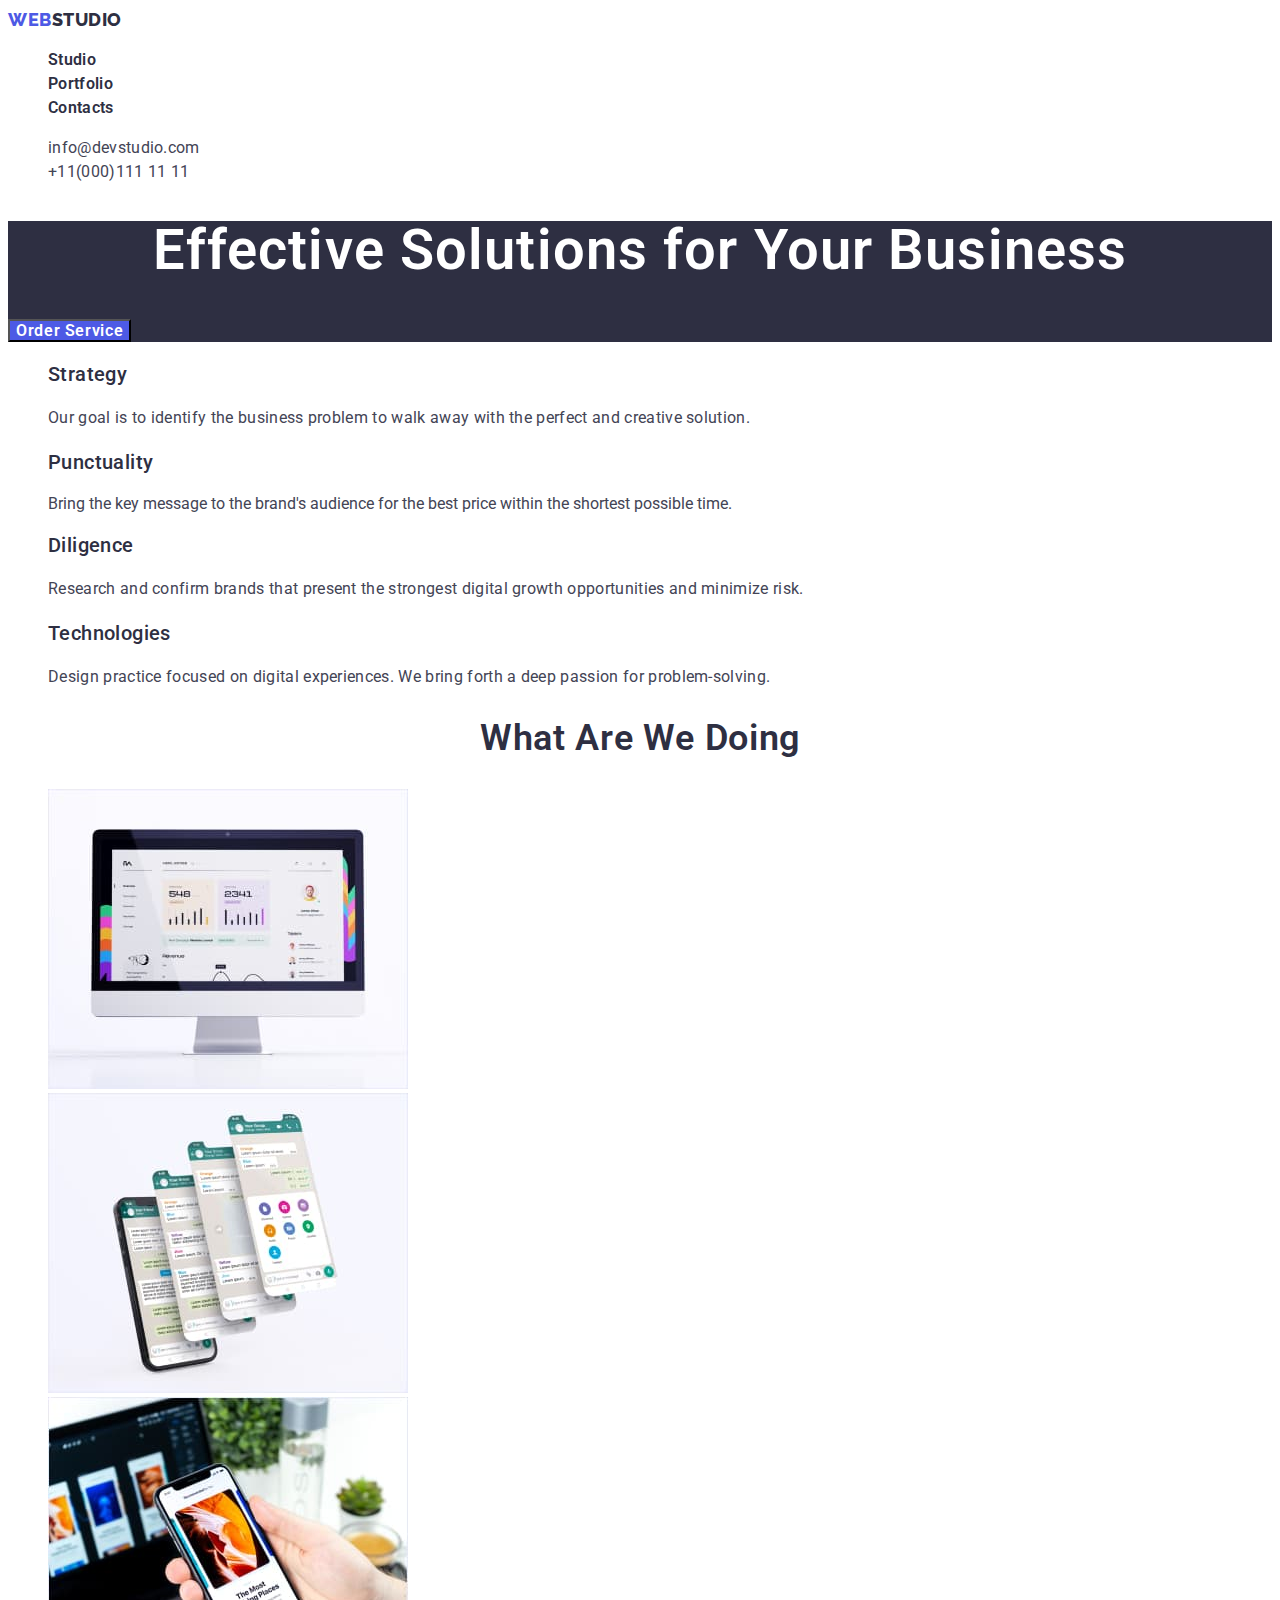
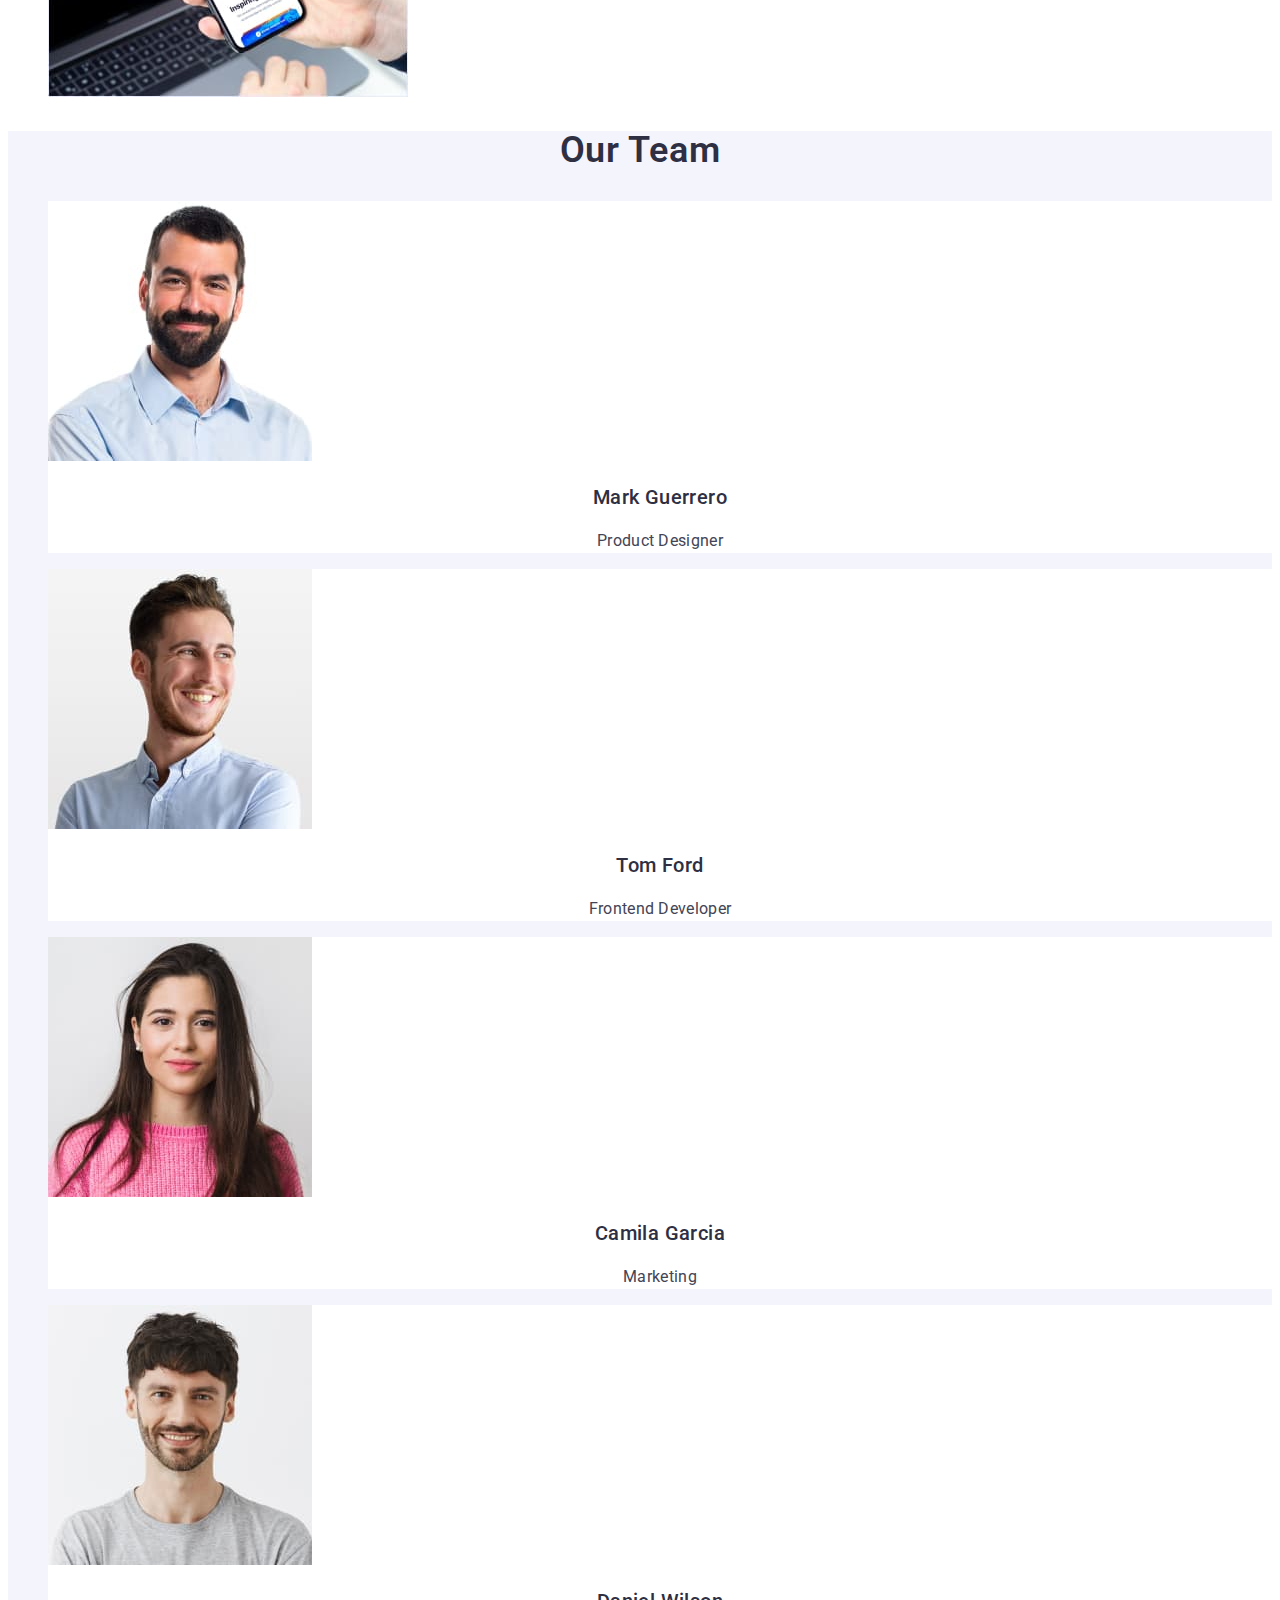
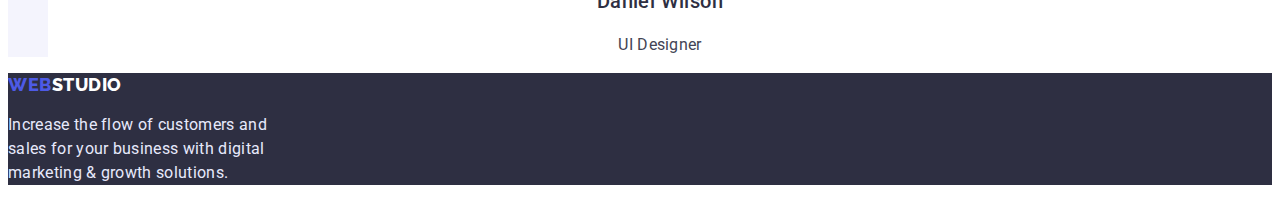
<file: index.html>
<!DOCTYPE html>
<html lang="en">
<head>
    <meta charset="UTF-8">
    <meta http-equiv="X-UA-Compatible" content="IE=edge">
    <meta name="viewport" content="width=device-width, initial-scale=1.0">
    <title>WebStudio</title>
    <link href="https://fonts.googleapis.com/css2?family=Raleway:wght@800&family=Roboto:wght@400;500;700;900&display=swap" rel="stylesheet">
    <link rel="stylesheet" href="./css/styles.css" />
</head>
<body>
    <!-- Шапка сайта -->
    <header>
        <nav>
                <a class="logo-black" href="./index.html"><span class="logo-blue">WEB</span>STUDIO</a>
            <ul class="site-list list">
                <li class="list-item"><a href="./index.html" class="link">Studio</a></li>
                <li class="list-item"><a href="./portfolio.html" class="link">Portfolio</a></li>
                <li class="list-item"><a href="" class="link">Contacts</a></li>
            </ul>
        </nav>
            <ul class="contact-list list">
                <li class="contact-item"><a href="mailto:info@devstudio.com" class="link">info@devstudio.com</a></li>
                <li class="contact-item"><a href="tel:+110001111111" class="link">+11(000)111 11 11</a></li>
            </ul>
    </header>
    <main>
        <section class="section dark">
            <h1 class="section-title">Effective Solutions for Your Business</h1>
            <button class="section-button" type="button"> Order Service</button>
        </section>
    <!-- Опис -->
    <section class="section feature">
        <h2 hidden class="visually-hiden">Features</h2>
        <ul class="feature-list list">
            <li class="feature-item">
                <h3 class="feature-title">Strategy</h3>
                <p class="text">Our goal is to identify the business problem to walk away with the perfect and creative solution. </p>
            </li>
            <li class="feature-item">
                <h3 class="feature-title">Punctuality</h3>
                <p>Bring the key message to the brand's audience for the best price within the shortest possible time.</p>
            </li>
            <li class="feature-item">
                <h3 class="feature-title">Diligence</h3>
                <p class="text">Research and confirm brands that present the strongest digital growth opportunities and minimize risk.</p>
            </li>
            <li class="feature-item">
                <h3 class="feature-title">Technologies</h3>
                <p class="text">Design practice focused on digital experiences. We bring forth a deep passion for problem-solving.</p>
            </li>
        </ul>
    </section>
    <section class="section work">
        <h2 class="work-title">What are we doing</h2>
        <ul class="work-list list">
            <li class="work-item"><img src="./images/img.jpg" alt="Computer" width="360" height="300"/></li>
            <li class="work-item"><img src="./images/img2.jpg" alt="Phone" width="360" height="300"/></li>
            <li class="work-item"><img src="./images/img3.jpg" alt="Phone in the hand" width="360" height="300"/></li>
        </ul>
    </section>
    
    <!-- Team -->
    <section class="section-team">
        <h2 class="team-article">Our Team</h2>
        <ul class="team-list list">
    <li class="team-item">
        <img src="./images/photo.jpg" alt="Man with beard" width="264" height="260">
        <h3 class="team-title">Mark Guerrero</h3>
        <p class="team-text">Product Designer</p>
    </li>
    <li class="team-item">
        <img src="./images/photo1.jpg" alt="Smiling man" width="264" height="260">
        <h3 class="team-title">Tom Ford</h3>
        <p class="team-text">Frontend Developer</p>
    </li>
    <li class="team-item">
        <img src="./images/photo2.jpg" alt="Girl in pink sweater" width="264" height="260">
        <h3 class="team-title">Camila Garcia</h3>
        <p class="team-text">Marketing</p>
    </li>
    <li class="team-item">
        <img src="./images/photo3.jpg" alt="Man in grey t-shirt" width="264" height="260">
        <h3 class="team-title">Daniel Wilson</h3>
        <p class="team-text">UI Designer</p>
    </li>
</ul>
    </section>
    </main>
    <!-- Футер -->
    <footer class="footer dark">
        <a class="logo-white" href="./index.html"><span class="logo-blue">WEB</span>STUDIO</a>
        <p class="footer-text">Increase the flow of customers and <br />  sales for your business with digital <br />  marketing & growth solutions.</p>
    </footer>
</body>
</html>
</file>
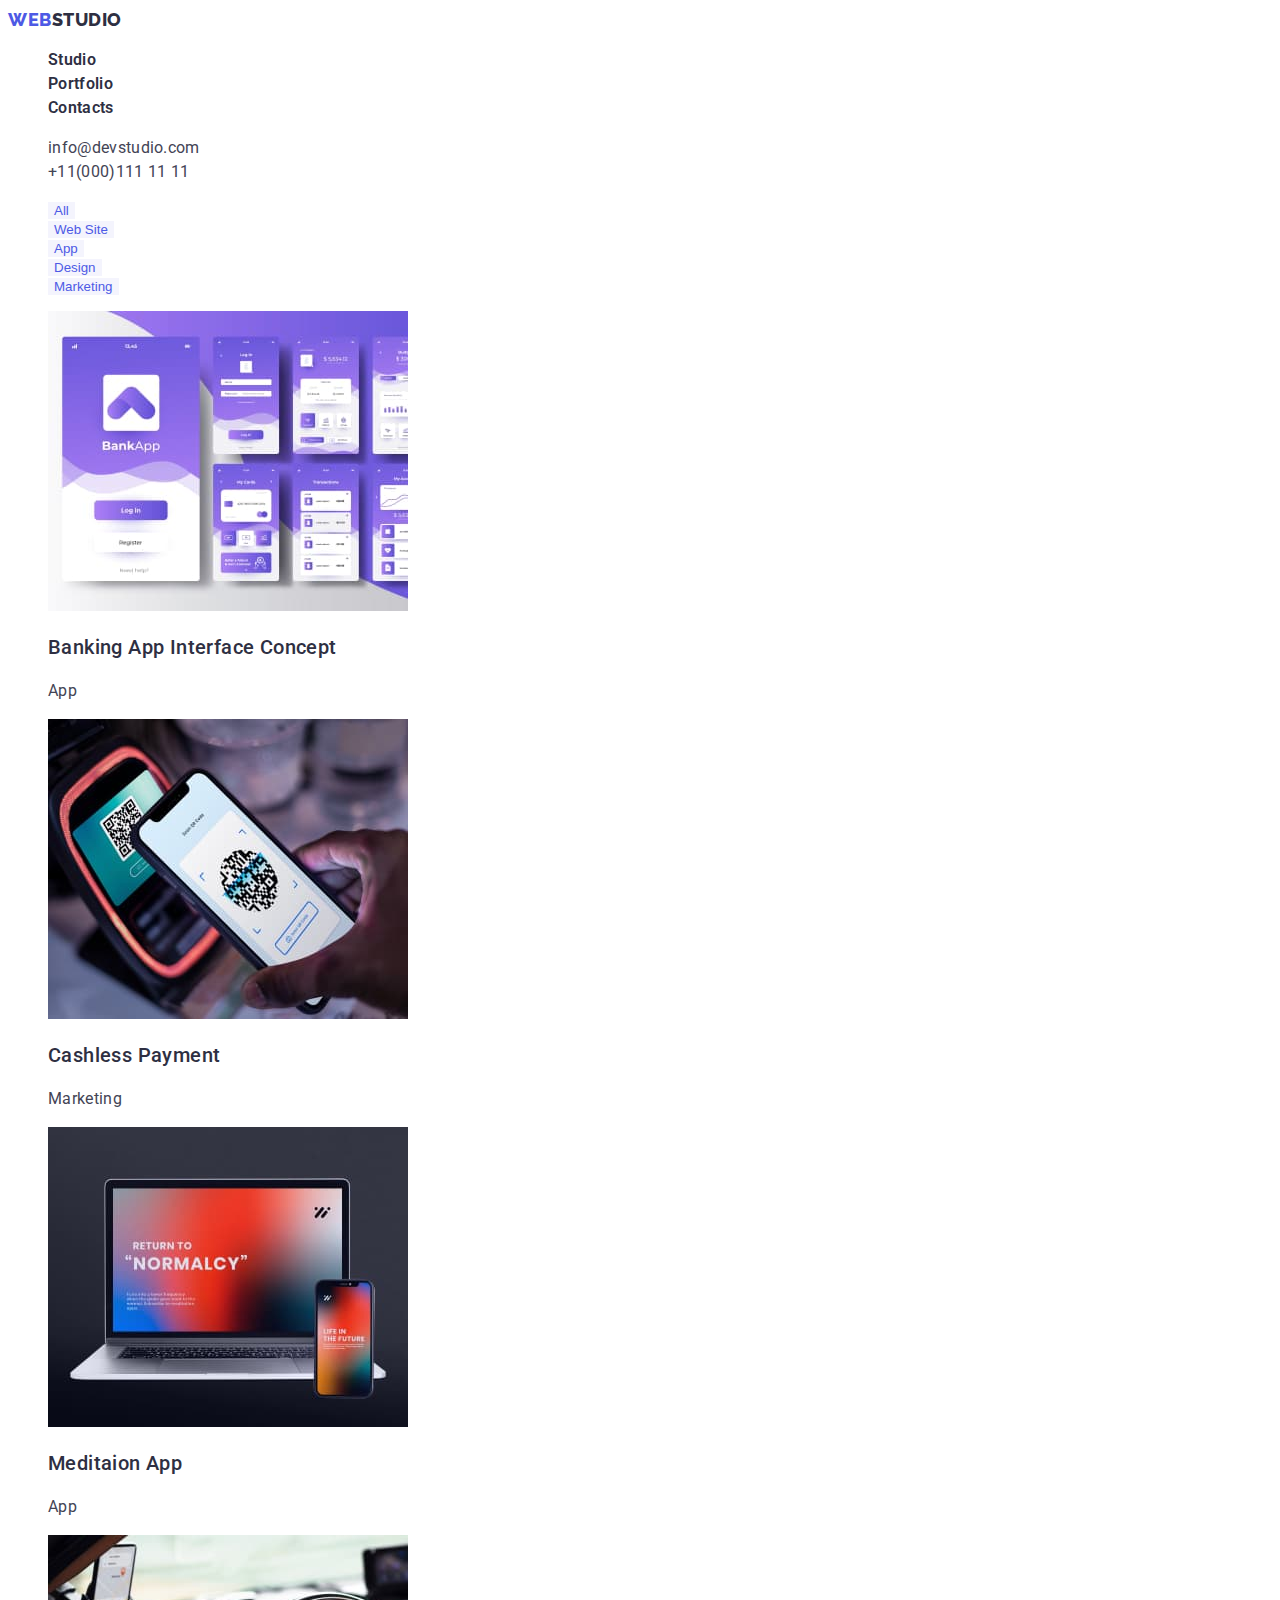
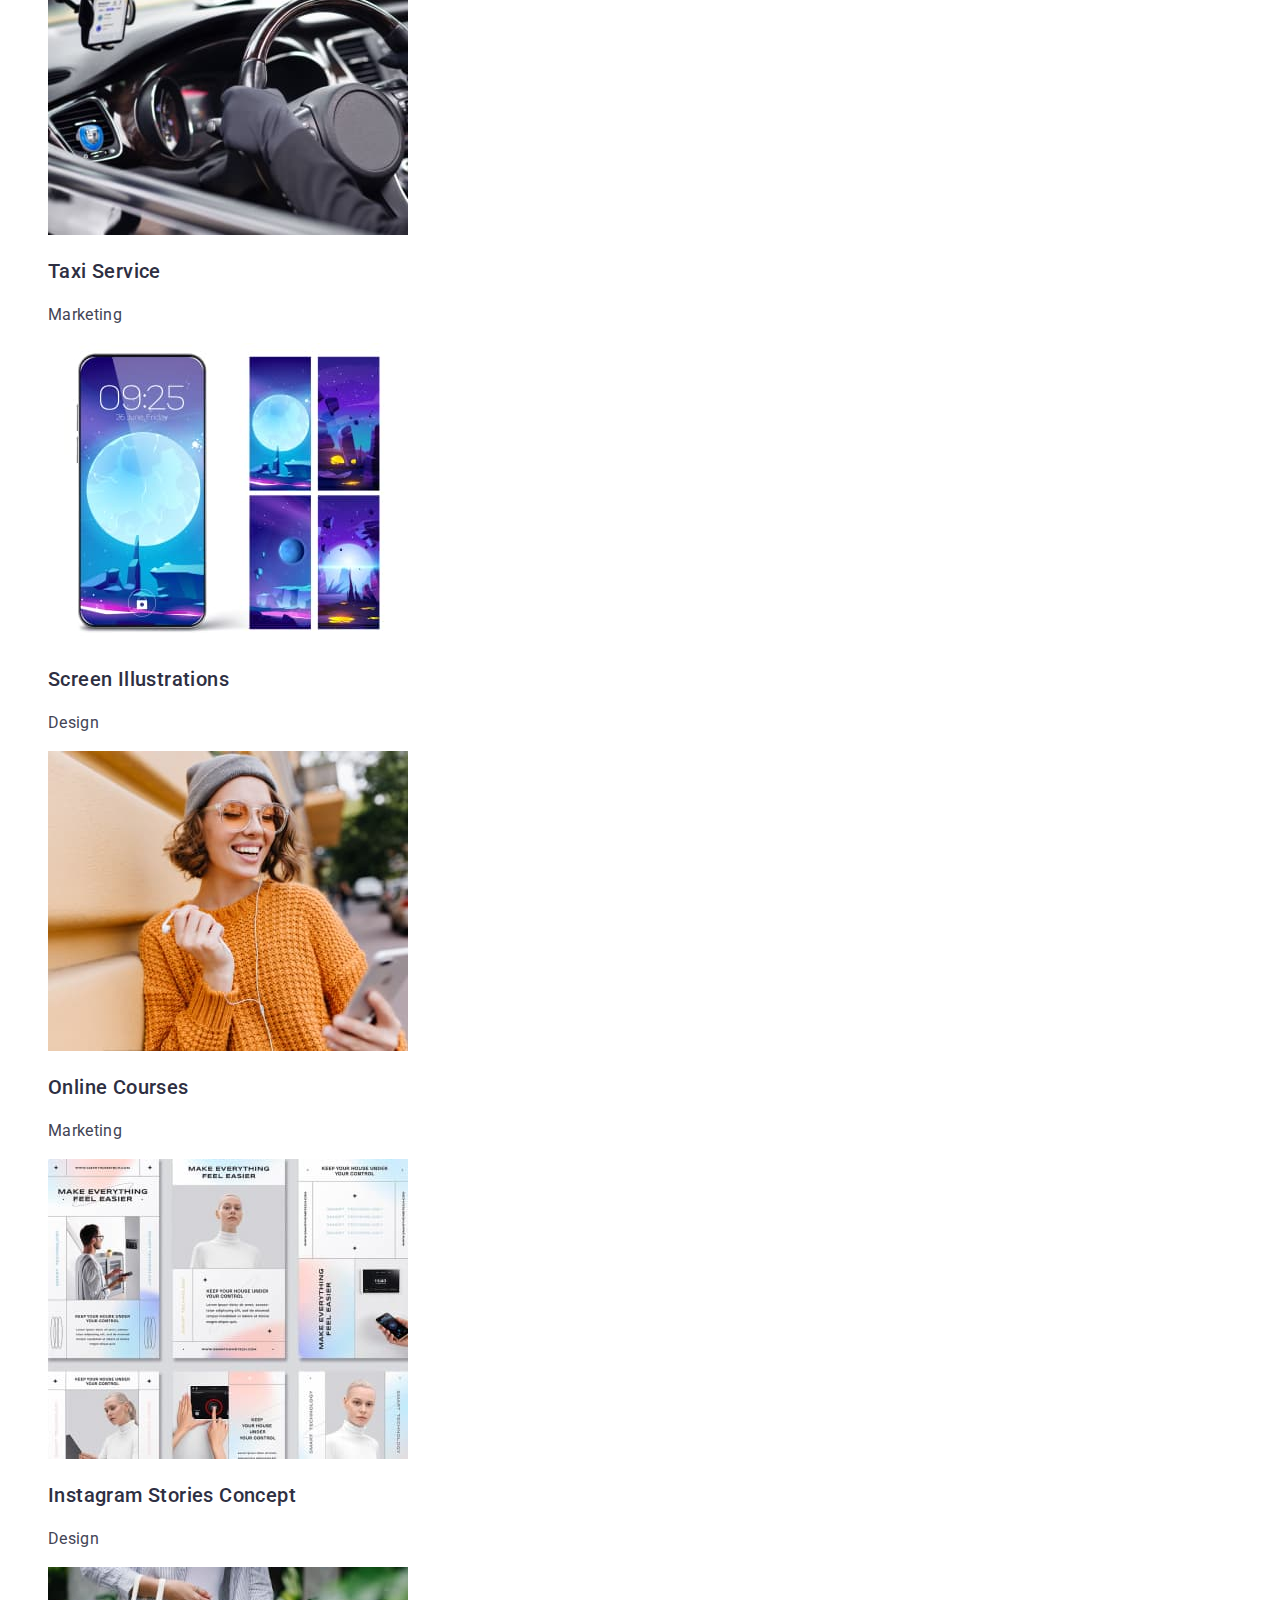
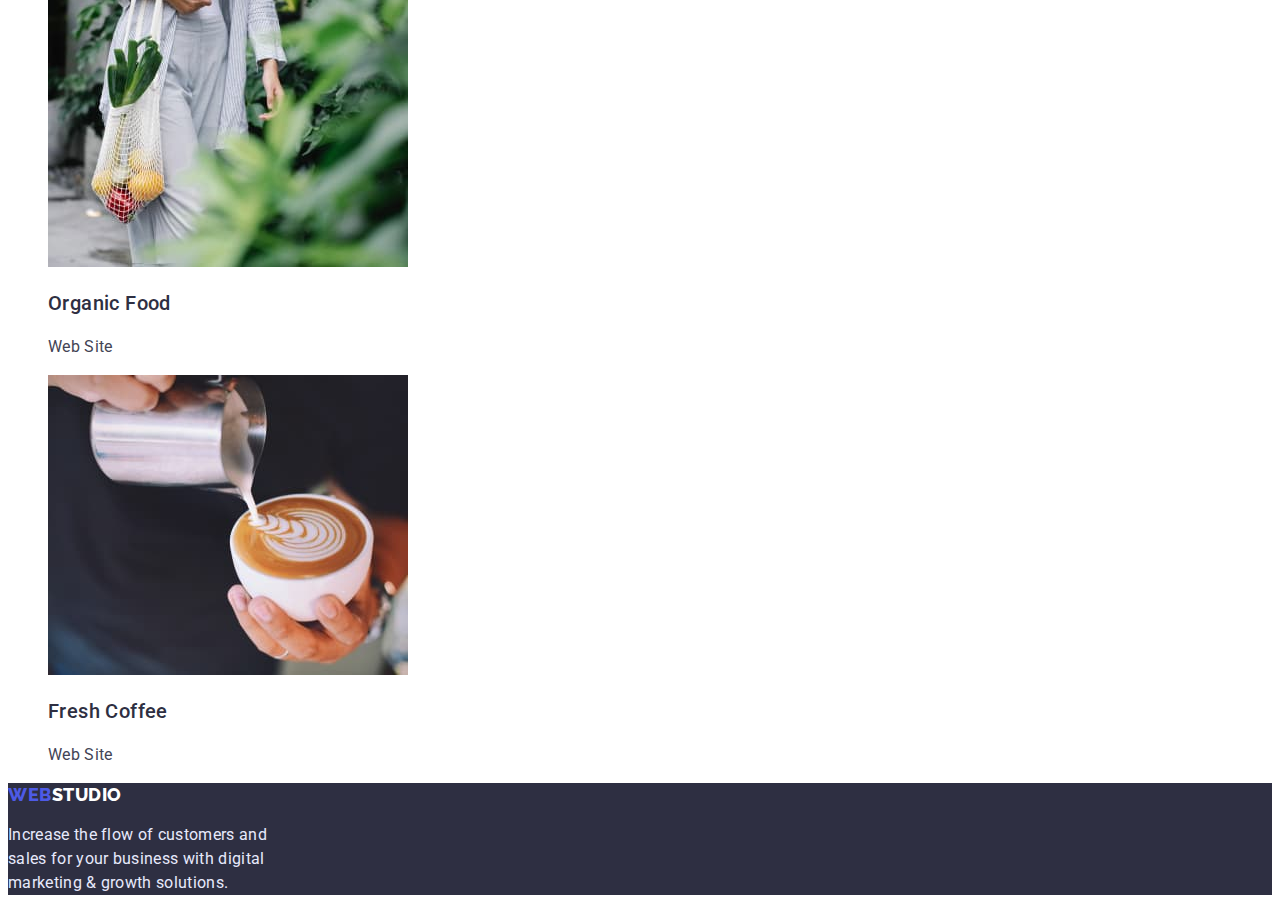
<file: portfolio.html>
<!DOCTYPE html>
<html lang="en">
<head>
    <meta charset="UTF-8">
    <meta http-equiv="X-UA-Compatible" content="IE=edge">
    <meta name="viewport" content="width=device-width, initial-scale=1.0">
    <title>WebStudio</title>
    <link href="https://fonts.googleapis.com/css2?family=Raleway:wght@700&family=Roboto:wght@400;500;700;900&display=swap" rel="stylesheet">
    <link rel="stylesheet" href="./css/styles.css">
</head>
<body>
    <!-- Шапка сайта -->
    <header>
        <nav>
            <div>
                <a class="logo-black" href="./index.html"><span class="logo-blue">WEB</span>STUDIO</a>
            </div>
            <ul class="site-list list">
                <li class="list-item"><a href="./index.html" class="link">Studio</a></li>
                <li class="list-item"><a href="./portfolio.html" class="link">Portfolio</a></li>
                <li class="list-item"><a href="" class="link">Contacts</a></li>
            </ul>
        </nav>
            <ul class="contact-list list">
                <li class="contact-item"><a href="mailto:info@devstudio.com" class="link">info@devstudio.com</a></li>
                <li class="contact-item"><a href="tel:+110001111111" class="link">+11(000)111 11 11</a></li>
            </ul>
    </header>

    <main>
    <section class="section example"> 
    <h2 hidden>List</h2>
        <ul class="filter-list list">
            <li><button class="filter-btn" type="button">All</button></li>
            <li><button class="filter-btn" type="button">Web Site</button></li>
            <li><button class="filter-btn" type="button">App</button></li>
            <li><button class="filter-btn" type="button">Design</button></li>
            <li><button class="filter-btn" type="button">Marketing</button></li>
        </ul>

        <!--  Список фото  -->
        <ul class="example-list list">
            <li>
                <img src="./images/ph2.jpg" alt="App Screen" width="360" height="300"> 
                <h3 class="example-title">Banking App Interface Concept</h3>
                <p class="text">App</p>
            </li>
            <li>
                <img src="./images/tel.jpg" alt="Phone Screen" width="360" height="300">
                <h3 class="example-title">Cashless Payment</h3>
                <p class="text">Marketing</p>
            </li>
            <li>
                <img src="./images/comp.jpg" alt="Computer with phone" width="360" height="300">
                <h3 class="example-title">Meditaion App</h3>
                <p class="text">App</p>
            </li>
            <li>
                <img src="./images/car.jpg" alt="Taxi" width="360" height="300">
                <h3 class="example-title">Taxi Service</h3>
                <p class="text">Marketing</p>
            </li>
            <li>
                <img src="./images/tel2.jpg" alt="Telephone screen" width="360" height="300">
                <h3 class="example-title">Screen Illustrations</h3>
                <p class="text">Design</p>
            </li>
            <li>
                <img src="./images/girl.jpg" alt="Smiling girl" width="360" height="300">
                <h3 class="example-title">Online Courses</h3>
                <p class="text">Marketing</p>
            </li>
            <li>
                <img src="./images/ph1.jpg" alt="Instagram Stories" width="360" height="300">
                <h3 class="example-title">Instagram Stories Concept</h3>
                <p class="text">Design</p>
            </li>
            <li>
                <img src="./images/gros.jpg" alt="Organic Food" width="360" height="300">
                <h3 class="example-title">Organic Food</h3>
                <p class="text">Web Site</p>
            </li>
            <li>
                <img src="./images/coffe.jpg" alt="Cup of tea" width="360" height="300">
                <h3 class="example-title">Fresh Coffee</h3>
                <p class="text">Web Site</p>
            </li>
        </ul>
    </section>
    </main>

    <!-- Футер -->
    <footer class="footer dark">
        <a class="logo-white" href="./index.html"><span class="logo-blue">WEB</span>STUDIO</a>
        <p class="footer-text">Increase the flow of customers and <br />  sales for your business with digital <br />  marketing & growth solutions.</p>
    </footer>
</body>
</html>
</file>
<file: css/styles.css>
/* колір основного тексту  #434455 */
/* акцент #4D5AE5 */
/* заголовок #FFFFFF */
/* параграф #2E2F42  */


:root {
    --primary-text-color: #434455;
    --title-text-color: #2E2F42;
    --accent-color: #4D5AE5;
    --white-background-color: #FFFFFF; 
    --footer-text-color: #E7E9FC;
    --logo-text-color: #F4F4FD;
    --hover-text-color: #404BBF;


}

body {
background-color: var(--white-background-color);
color: var(--primary-text-color);

font-family: Roboto, sans-serif;

}

.list {
    list-style: none;
}

.logo-blue {
color: var(--accent-color);
font-family: Raleway, sans-serif;
font-weight: 800;
font-size: 18px;
line-height: 1.33;
letter-spacing: 0.03em;
text-transform: uppercase;
}
.logo-black {
color: var(--title-text-color);
font-family: Raleway, sans-serif;
font-weight: 800;
font-size: 18px;
line-height: 1.33;
letter-spacing: 0.03em;
text-transform: uppercase; 
text-decoration: none;
}

.logo-white {
    color: var(--white-background-color);
    font-family: Raleway, sans-serif;
    font-weight: 800;
    font-size: 18px;
    line-height: 1.33;
    letter-spacing: 0.03em;
    text-transform: uppercase;
    text-decoration: none;
    outline: none;
}

/* Site-nav */

.link {
    text-decoration: none;
    outline: none;
}

.site-list .link {
    color: var(--title-text-color);
    font-weight: 600;
    line-height: 1.5;
    letter-spacing: 0.02em;
}
.contact-list .link {
    color: var(--primary-text-color);
    font-weight: 400;
    line-height: 1.5;
    letter-spacing: 0.02em;

}
.link:hover,
.link:active,
.link:focus {
    color: var(--hover-text-color);
    font-family: Roboto, sans-serif;
    font-size: 16px;
}

.filter-btn{
    color: var(--accent-color);
    background-color: var(--logo-text-color);
    cursor: pointer;
    border: none;
}
.filter-btn:hover,
.filter-btn:active,
.filter-btn:focus {
    color: var(--white-background-color);
    background-color: var(--accent-color);
    font-family: Roboto, sans-serif;
    font-size: 16px;
}

/* Секція 1 */

.section {} 
.dark {
    background-color: var(--title-text-color);
}
.section-title {
    color: var(--white-background-color);
    font-family: 'Roboto', sans-serif;
    font-weight: 600;
    font-size: 56px;
    line-height: 1.07;
    text-align: center;
    letter-spacing: 0.02em;
}
.section-button {
    color: var(--white-background-color);
    background-color: var(--accent-color);
    font-family: 'Roboto', sans-serif;
    font-weight: 600;
    font-size: 16px;
    line-height: 1.1;
    letter-spacing: 0.04em;
    cursor: pointer;
}

.section-button:hover,
.section-button:active,
.section-button:focus {
    background-color: var(--hover-text-color);
    font-weight: 600;
    font-size: 16px;
    line-height: 1.5;
    display: flex;
    align-items: center;
    text-align: center;
    letter-spacing: 0.04em;
}

/* Опис */

.visually-hidden {
    position: absolute;
    white-space: nowrap;
    width: 1px;
    height: 1px;
    overflow: hidden;
    border: 0;
    padding: 0;
    clip: rect(0 0 0 0);
    clip-path: inset(50%);
    margin: -1px;
}

.feature-title {
    color: var(--title-text-color);
    font-family: 'Roboto', sans-serif;
    font-weight: 500;
    font-size: 20px;
    line-height: 1.2;
    letter-spacing: 0.02em;

}
.text {
    color: var(--primary-text-color);
    font-family: 'Roboto', sans-serif;
    font-weight: 400;
    font-size: 16px;
    line-height: 1.5;
    letter-spacing: 0.02em;
}

.work-title {
    color: var(--title-text-color);
    font-family: 'Roboto', sans-serif;
    font-weight: 600;
    font-size: 36px;
    line-height: 1.11;
    text-align: center;
    letter-spacing: 0.02em;
    text-transform: capitalize;
}

/* Команда */

.section-team {
    background-color: var(--logo-text-color);
}

.team-article {
    color: var(--title-text-color);
    font-family: 'Roboto', sans-serif;
    font-weight: 600;
    font-size: 36px;
    line-height: 1.11;
    text-align: center;
    letter-spacing: 0.02em;
    text-transform: capitalize;
}

.team-item {
background-color: var(--white-background-color);
}

.team-title {
    color: var(--title-text-color);
    font-family: 'Roboto', sans-serif;
    font-weight: 500;
    font-size: 20px;
    line-height: 1.20;
    text-align: center;
    letter-spacing: 0.02em;
}

.team-text {
    color: var(--primary-text-color);
    font-family: 'Roboto', sans-serif;
    font-weight: 400;
    font-size: 16px;
    line-height: 1.5;
    text-align: center;
    letter-spacing: 0.02em;
}

/* Examlpe-title  */

.example-title {
    color: var(--title-text-color);
    font-family: 'Roboto', sans-serif;
    font-weight: 500;
    font-size: 20px;
    line-height: 1.2;
    letter-spacing: 0.02em;
}

/* Футер */


.footer-text {
    color: var(--footer-text-color);
    font-family: 'Roboto', sans-serif;
    font-weight: 400;
    font-size: 16px;
    line-height: 1.5;
    letter-spacing: 0.02em;
}
</file>
